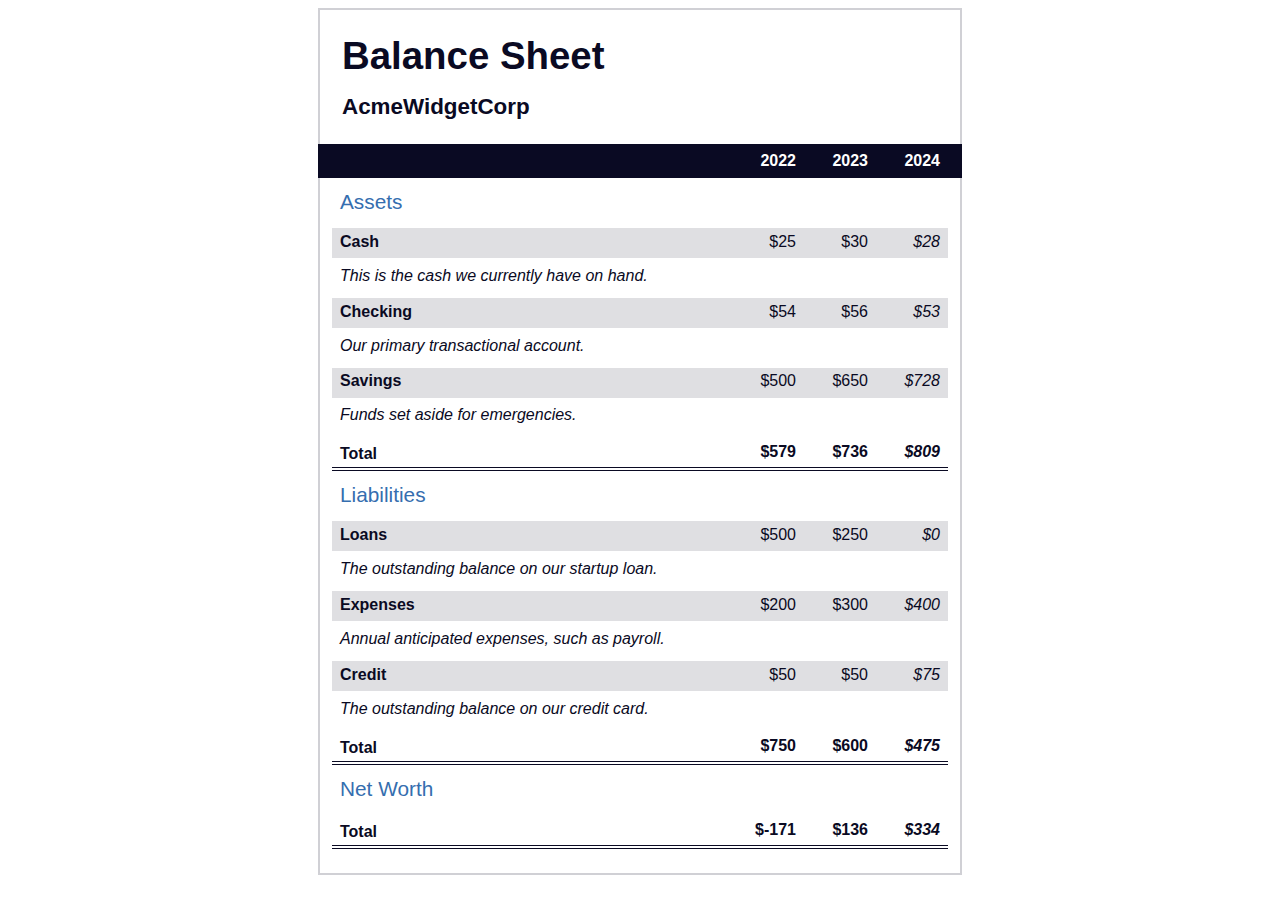
<file: balance-sheet/index.html>
<!DOCTYPE html>
<html lang="en">
  <head>
    <meta charset="UTF-8">
    <meta name="viewport" content="width=device-width, initial-scale=1.0">
    <title>Balance Sheet</title>
    <link rel="stylesheet" href="./styles.css">
  </head>
  <body>
    <main>
      <section>
        <h1>
          <span class="flex">
            <span>AcmeWidgetCorp</span>
            <span>Balance Sheet</span>
          </span>
        </h1>
        <div id="years" aria-hidden="true">
          <span class="year">2022</span>
          <span class="year">2023</span>
          <span class="year">2024</span>
        </div>
        <div class="table-wrap">
          <table>
            <caption>Assets</caption>
            <thead>
              <tr>
                <td></td>
                <th><span class="sr-only year">2022</span></th>
                <th><span class="sr-only year">2023</span></th>
                <th class="current"><span class="sr-only year">2024</span></th>
              </tr>
            </thead>
            <tbody>
              <tr class="data">
                <th>Cash <span class="description">This is the cash we currently have on hand.</span></th>
                <td>$25</td>
                <td>$30</td>
                <td class="current">$28</td>
              </tr>
              <tr class="data">
                <th>Checking <span class="description">Our primary transactional account.</span></th>
                <td>$54</td>
                <td>$56</td>
                <td class="current">$53</td>
              </tr>
              <tr class="data">
                <th>Savings <span class="description">Funds set aside for emergencies.</span></th>
                <td>$500</td>
                <td>$650</td>
                <td class="current">$728</td>
              </tr>
              <tr class="total">
                <th>Total <span class="sr-only">Assets</span></th>
                <td>$579</td>
                <td>$736</td>
                <td class="current">$809</td>
              </tr>
            </tbody>
          </table>
          <table>
            <caption>Liabilities</caption>
            <thead>
              <tr>
              <td></td>
              <th><span class="sr-only">2022</span></th>
              <th><span class="sr-only">2023</span></th>
              <th><span class="sr-only">2024</span></th>
              </tr>
            </thead>
            <tbody>
              <tr class="data">
                <th>Loans <span class="description">The outstanding balance on our startup loan.</span></th>
                <td>$500</td>
                <td>$250</td>
                <td class="current">$0</td>
              </tr>
              <tr class="data">
                <th>Expenses <span class="description">Annual anticipated expenses, such as payroll.</span></th>
                <td>$200</td>
                <td>$300</td>
                <td class="current">$400</td>
              </tr>
              <tr class="data">
                <th>Credit <span class="description">The outstanding balance on our credit card.</span></th>
                <td>$50</td>
                <td>$50</td>
                <td class="current">$75</td>
              </tr>
              <tr class="total">
                <th>Total <span class="sr-only">Liabilities</span></th>
                <td>$750</td>
                <td>$600</td>
                <td class="current">$475</td>
              </tr>
            </tbody>
          </table>
          <table>
            <caption>Net Worth</caption>
            <thead>
              <tr>
              <td></td>
              <th><span class="sr-only">2022</span></th>
              <th><span class="sr-only">2023</span></th>
              <th><span class="sr-only">2024</span></th>
              </tr>
            </thead>
            <tbody>
              <tr class="total">
                <th>Total <span class="sr-only">Net Worth</span></th>
                <td>$-171</td>
                <td>$136</td>
                <td class="current">$334</td>
              </tr>
            </tbody>
          </table>
        </div>
      </section>
    </main>
  </body>
</html>
</file>
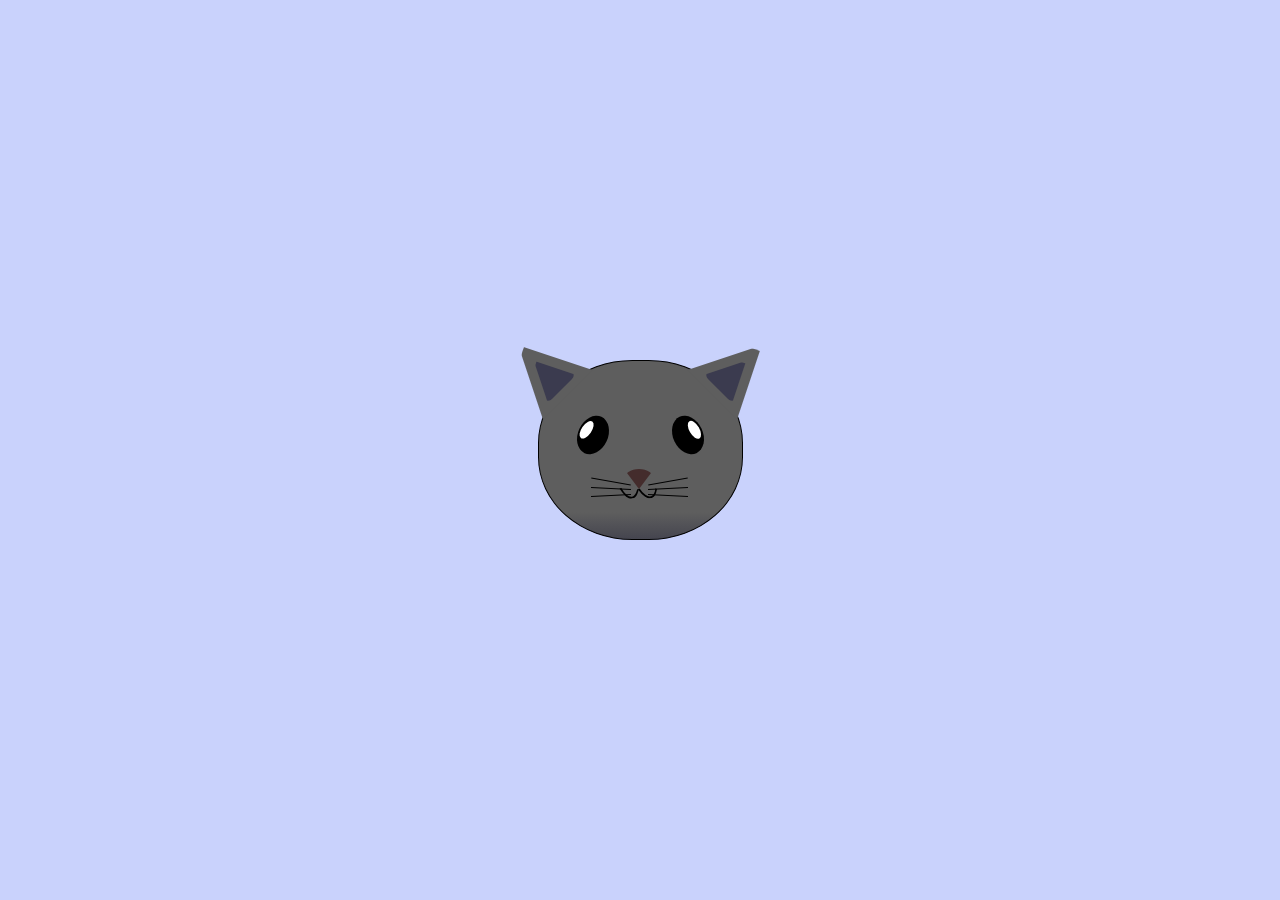
<file: css-cat/index.html>
<!DOCTYPE html>
<html lang="en">
<head>
    <meta charset="UTF-8">
    <title>fCC Cat Painting</title>
    <link rel="stylesheet" href="./styles.css">
</head>
<body>
    <main>
      <div class="cat-head">
        <div class="cat-ears">
          <div class="cat-left-ear">
            <div class="cat-left-inner-ear"></div>
          </div>
          <div class="cat-right-ear">
            <div class="cat-right-inner-ear"></div>
          </div>
        </div>

        <div class="cat-eyes">
          <div class="cat-left-eye">
            <div class="cat-left-inner-eye"></div>
          </div>
          <div class="cat-right-eye">
            <div class="cat-right-inner-eye"></div>
          </div>
        </div>
        
        <div class="cat-nose"></div>

        <div class="cat-mouth">
          <div class="cat-mouth-line-left"></div>
          <div class="cat-mouth-line-right"></div>
        </div>

        <div class="cat-whiskers">
          <div class="cat-whiskers-left">
            <div class="cat-whisker-left-top"></div>
            <div class="cat-whisker-left-middle"></div>
            <div class="cat-whisker-left-bottom"></div>
          </div>
          <div class="cat-whiskers-right">
            <div class="cat-whisker-right-top"></div>
            <div class="cat-whisker-right-middle"></div>
            <div class="cat-whisker-right-bottom"></div>
          </div>
        </div>

      </div>
    </main>
</body>
</html>
</file>
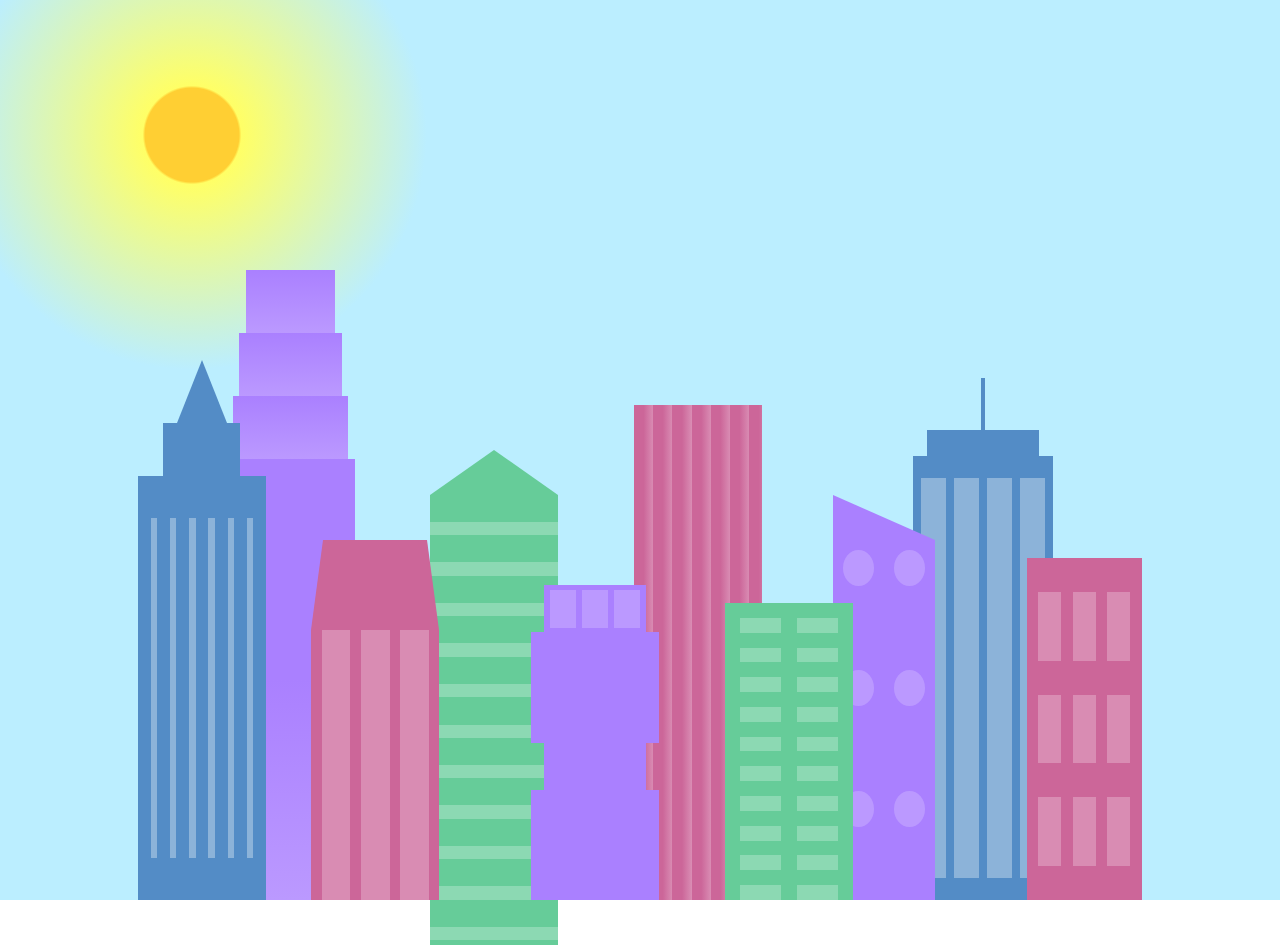
<file: css-skyline/index.html>
<!DOCTYPE html>
<html lang="en">    
  <head>
    <meta charset="UTF-8">
    <title>City Skyline</title>
    <link href="styles.css" rel="stylesheet" />   
  </head>

  <body>
    <div class="background-buildings sky">
      <div></div>
      <div></div>
      <div class="bb1 building-wrap">
        <div class="bb1a bb1-window"></div>
        <div class="bb1b bb1-window"></div>
        <div class="bb1c bb1-window"></div>
        <div class="bb1d"></div>
      </div>
      <div class="bb2">
        <div class="bb2a"></div>
        <div class="bb2b"></div>
      </div>
      <div class="bb3"></div>
      <div></div>
      <div class="bb4 building-wrap">
        <div class="bb4a"></div>
        <div class="bb4b"></div>
        <div class="bb4c window-wrap">
          <div class="bb4-window"></div>
          <div class="bb4-window"></div>
          <div class="bb4-window"></div>
          <div class="bb4-window"></div>
        </div>
      </div>
      <div></div>
      <div></div>
    </div>

    <div class="foreground-buildings">
      <div></div>
      <div></div>
      <div class="fb1 building-wrap">
        <div class="fb1a"></div>
        <div class="fb1b"></div>
        <div class="fb1c"></div>
      </div>
      <div class="fb2">
        <div class="fb2a"></div>
        <div class="fb2b window-wrap">
          <div class="fb2-window"></div>
          <div class="fb2-window"></div>
          <div class="fb2-window"></div>
        </div>
      </div>
      <div></div>
      <div class="fb3 building-wrap">
        <div class="fb3a window-wrap">
          <div class="fb3-window"></div>
          <div class="fb3-window"></div>
          <div class="fb3-window"></div>
        </div>
        <div class="fb3b"></div>
        <div class="fb3a"></div>
        <div class="fb3b"></div>
      </div>
      <div class="fb4">
        <div class="fb4a"></div>
        <div class="fb4b">
          <div class="fb4-window"></div>
          <div class="fb4-window"></div>
          <div class="fb4-window"></div>
          <div class="fb4-window"></div>
          <div class="fb4-window"></div>
          <div class="fb4-window"></div>
        </div>
      </div>
      <div class="fb5"></div>
      <div class="fb6"></div>
      <div></div>
      <div></div>
    </div>
  </body>
</html>
</file>
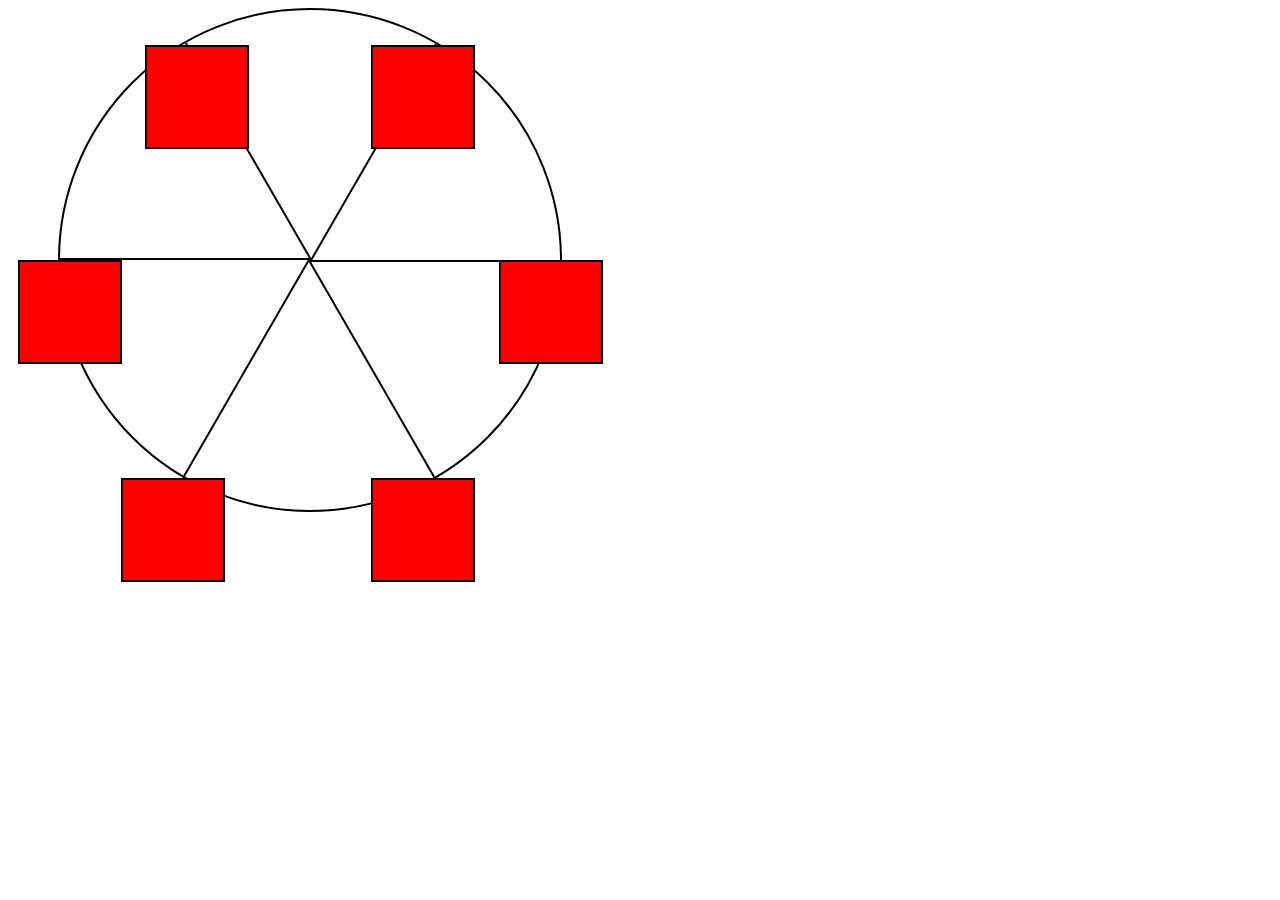
<file: css_ferris_wheel/index.html>
<!DOCTYPE html>
<html lang="en">
  <head>
    <meta charset="UTF-8">
    <title>Ferris Wheel</title>
    <link rel="stylesheet" href="./styles.css">
  </head>
  <body>
    <div class="wheel">
      <span class="line"></span>
      <span class="line"></span>
      <span class="line"></span>
      <span class="line"></span>
      <span class="line"></span>
      <span class="line"></span>

      <div class="cabin"></div>
      <div class="cabin"></div>
      <div class="cabin"></div>
      <div class="cabin"></div>
      <div class="cabin"></div>
      <div class="cabin"></div>
    </div>
  </body>
</html>
</file>
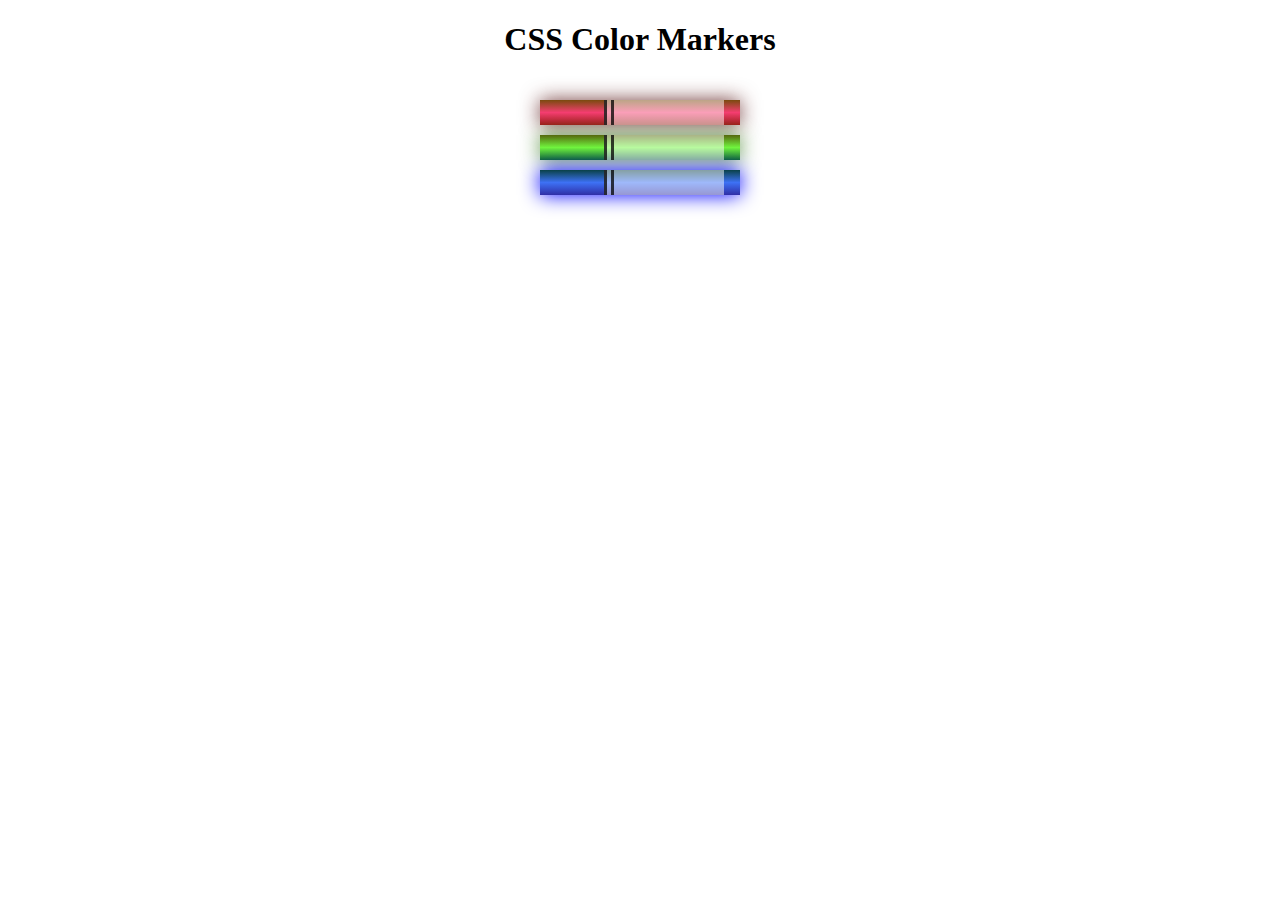
<file: css_markers/index.html>
<!DOCTYPE html>
<html lang="en">
  <head>
    <meta charset="utf-8">
    <meta name="viewport" content="width=device-width, initial-scale=1.0">
    <title>Colored Markers</title>
    <link rel="stylesheet" href="styles.css">
  </head>
  <body>
    <h1>CSS Color Markers</h1>
    <div class="container">
      <div class="marker red">
        <div class="cap"></div>
        <div class="sleeve"></div>
      </div>
      <div class="marker green">
        <div class="cap"></div>
        <div class="sleeve"></div>
      </div>
      <div class="marker blue">
        <div class="cap"></div>
        <div class="sleeve"></div>
      </div>
    </div>
  </body>
</html>
</file>
<file: balance-sheet/styles.css>
span[class~="sr-only"] {
  border: 0 !important;
  clip: rect(1px, 1px, 1px, 1px) !important;
  clip-path: inset(50%) !important;
  height: 1px !important;
  width: 1px !important;
  position: absolute !important;
  overflow: hidden !important;
  white-space: nowrap !important;
  padding: 0 !important;
  margin: -1px !important;
}

html {
  box-sizing: border-box;
}

body {
  font-family: sans-serif;
  color: #0a0a23;
}

h1 {
  max-width: 37.25rem;
  margin: 0 auto;
  padding: 1.5rem 1.25rem;
}

h1 .flex {
  display: flex;
  flex-direction: column-reverse;
  gap: 1rem;
}

h1 .flex span:first-of-type {
  font-size: 0.7em;
}

h1 .flex span:last-of-type {
  font-size: 1.2em;
}

section {
  max-width: 40rem;
  margin: 0 auto;
  border: 2px solid #d0d0d5;
}

#years {
  display: flex;
  justify-content: flex-end;
  position: sticky;
  z-index: 999;
  top: 0;
  background: #0a0a23;
  color: #fff;
  padding: 0.5rem calc(1.25rem + 2px) 0.5rem 0;
  margin: 0 -2px;
}

#years span[class] {
  font-weight: bold;
  width: 4.5rem;
  text-align: right;
}

.table-wrap {
  padding: 0 0.75rem 1.5rem 0.75rem;
}

table {
  border-collapse: collapse;
  border: 0;
  width: 100%;
  position: relative;
  margin-top: 3rem;
}

table caption {
  color: #356eaf;
  font-size: 1.3em;
  font-weight: normal;
  position: absolute;
  top: -2.25rem;
  left: 0.5rem;
}

tbody td {
  width: 100vw;
  min-width: 4rem;
  max-width: 4rem;
}

tbody th {
  width: calc(100% - 12rem);
}

tr[class="total"] {
  border-bottom: 4px double #0a0a23;
  font-weight: bold;
}

tr[class="total"] th {
  text-align: left;
  padding: 0.5rem 0 0.25rem 0.5rem;
}

tr.total td {
  text-align: right;
  padding: 0 0.25rem;
}

tr.total td:nth-of-type(3) {
  padding-right: 0.5rem;
}

tr.total:hover {
  background-color: #99c9ff;
}

td.current {
  font-style: italic;
}

tr.data {
  background-image: linear-gradient(to bottom, #dfdfe2 1.845rem, white 1.845rem);
}

tr.data th {
  text-align: left;
  padding-top: 0.3rem;
  padding-left: 0.5rem;
}

tr.data th .description {
  display: block;
  font-weight: normal;
  font-style: italic;
  padding: 1rem 0 0.75rem;
  margin-right: -13.5rem;
}

tr.data td {
  vertical-align: top;
  padding: 0.3rem 0.25rem 0;
  text-align: right;
}

tr.data td:last-of-type {
  padding-right: 0.5rem;
}
</file>
<file: css-cat/styles.css>
* {
  box-sizing: border-box;
}

body {
  background-color: #c9d2fc;
}

.cat-head {
  position: absolute;
  right: 0;
  left: 0;
  top: 0;
  bottom: 0;
  margin: auto;
  background: linear-gradient(#5e5e5e 85%, #45454f 100%);
  width: 205px;
  height: 180px;
  border: 1px solid #000;
  border-radius: 46%;
}

.cat-left-ear {
  position: absolute;
  top: -26px;
  left: -31px;
  z-index: 1;
  border-top-left-radius: 90px;
  border-top-right-radius: 10px;
  transform: rotate(-45deg);
  border-left: 35px solid transparent;
  border-right: 35px solid transparent;
  border-bottom: 70px solid #5e5e5e;
}

.cat-right-ear {
  position: absolute;
  top: -26px;
  left: 163px;
  z-index: 1;
  transform: rotate(45deg);
  border-top-left-radius: 90px;
  border-top-right-radius: 10px;
  border-left: 35px solid transparent;
  border-right: 35px solid transparent;
  border-bottom: 70px solid #5e5e5e;
}

.cat-left-inner-ear {
  position: absolute;
  top: 22px;
  left: -20px;
  border-top-left-radius: 90px;
  border-top-right-radius: 10px;
  border-bottom-right-radius: 40%;
  border-bottom-left-radius: 40%;
  border-left: 20px solid transparent;
  border-right: 20px solid transparent;
  border-bottom: 40px solid #3b3b4f;
}

.cat-right-inner-ear {
  position: absolute;
  top: 22px;
  left: -20px;
  border-top-left-radius: 90px;
  border-top-right-radius: 10px;
  border-bottom-right-radius: 40%;
  border-bottom-left-radius: 40%;
  border-left: 20px solid transparent;
  border-right: 20px solid transparent;
  border-bottom: 40px solid #3b3b4f;
}

.cat-left-eye {
  position: absolute;
  top: 54px;
  left: 39px;
  border-radius: 60%;
  transform: rotate(25deg);
  width: 30px;
  height: 40px;
  background-color: #000;
}

.cat-right-eye {
  position: absolute;
  top: 54px;
  left: 134px;
  border-radius: 60%;
  transform: rotate(-25deg);
  width: 30px;
  height: 40px;
  background-color: #000;
}

.cat-left-inner-eye {
  position: absolute;
  top: 8px;
  left: 2px;
  width: 10px;
  height: 20px;
  transform: rotate(10deg);
  background-color: #fff;
  border-radius: 60%;
}

.cat-right-inner-eye {
  position: absolute;
  top: 8px;
  left: 18px;
  transform: rotate(-5deg);
  width: 10px;
  height: 20px;
  background-color: #fff;
  border-radius: 60%;
}

.cat-nose {
  position: absolute;
  top: 108px;
  left: 85px;
  border-top-left-radius: 50%;
  border-bottom-right-radius: 50%;
  border-bottom-left-radius: 50%;
  transform: rotate(180deg);
  border-left: 15px solid transparent;
  border-right: 15px solid transparent;
  border-bottom: 20px solid #442c2c;
}

.cat-mouth div {
  width: 30px;
  height: 50px;
  border: 2px solid #000;
  border-radius: 190%/190px 150px 0 0;
  border-color: black transparent transparent transparent;
}

.cat-mouth-line-left {
  position: absolute;
  top: 88px;
  left: 74px;
  transform: rotate(170deg);
}

.cat-mouth-line-right {
  position: absolute;
  top: 88px;
  left: 91px;
  transform: rotate(165deg);
}

.cat-whiskers-left div {
  width: 40px;
  height: 1px;
  background-color: #000;
}

.cat-whiskers-right div {
  width: 40px;
  height: 1px;
  background-color: #000;
}

.cat-whisker-left-top {
  position: absolute;
  top: 120px;
  left: 52px;
  transform: rotate(10deg);
}

.cat-whisker-left-middle {
  position: absolute;
  top: 127px;
  left: 52px;
  transform: rotate(3deg);
}

.cat-whisker-left-bottom {
  position: absolute;
  top: 134px;
  left: 52px;
  transform: rotate(-3deg);
}

.cat-whisker-right-top {
  position: absolute;
  top: 120px;
  left: 109px;
  transform: rotate(-10deg);
}

.cat-whisker-right-middle {
  position: absolute;
  top: 127px;
  left: 109px;
  transform: rotate(-3deg);
}

.cat-whisker-right-bottom {
  position: absolute;
  top: 134px;
  left: 109px;
transform: rotate(3deg);  
}
</file>
<file: css-skyline/styles.css>
:root {
  --building-color1: #aa80ff;
  --building-color2: #66cc99;
  --building-color3: #cc6699;
  --building-color4: #538cc6;
  --window-color1: #bb99ff;
  --window-color2: #8cd9b3;
  --window-color3: #d98cb3;
  --window-color4: #8cb3d9;
}

* {
  box-sizing: border-box;
}

body {
  height: 100vh;
  margin: 0;
  overflow: hidden;
}

.background-buildings, .foreground-buildings {
  width: 100%;
  height: 100%;
  display: flex;
  align-items: flex-end;
  justify-content: space-evenly;
  position: absolute;
  top: 0;
}

.building-wrap {
  display: flex;
  flex-direction: column;
  align-items: center;
}

.window-wrap {
  display: flex;
  align-items: center;
  justify-content: space-evenly;
}

.sky {
  background: radial-gradient(
      closest-corner circle at 15% 15%,
      #ffcf33,
      #ffcf33 20%,
      #ffff66 21%,
      #bbeeff 100%
    );
}

/* BACKGROUND BUILDINGS - "bb" stands for "background building" */
.bb1 {
  width: 10%;
  height: 70%;
}

.bb1a {
  width: 70%;
}
  
.bb1b {
  width: 80%;
}
  
.bb1c {
  width: 90%;
}

.bb1d {
  width: 100%;
  height: 70%;
  background: linear-gradient(
      var(--building-color1) 50%,
      var(--window-color1)
    );
}

.bb1-window {
  height: 10%;
  background: linear-gradient(
      var(--building-color1),
      var(--window-color1)
    );
}

.bb2 {
  width: 10%;
  height: 50%;
}

.bb2a {
  border-bottom: 5vh solid var(--building-color2);
  border-left: 5vw solid transparent;
  border-right: 5vw solid transparent;
}

.bb2b {
  width: 100%;
  height: 100%;
  background: repeating-linear-gradient(
      var(--building-color2),
      var(--building-color2) 6%,
      var(--window-color2) 6%,
      var(--window-color2) 9%
    );
}

.bb3 {
  width: 10%;
  height: 55%;
  background: repeating-linear-gradient(
      90deg,
      var(--building-color3),
      var(--building-color3),
      var(--window-color3) 15%
    );
}

.bb4 {
  width: 11%;
  height: 58%;
}

.bb4a {
  width: 3%;
  height: 10%;
  background-color: var(--building-color4);
}

.bb4b {
  width: 80%;
  height: 5%;
  background-color: var(--building-color4);
}
  
.bb4c {
  width: 100%;
  height: 85%;
  background-color: var(--building-color4);
}

.bb4-window {
  width: 18%;
  height: 90%;
  background-color: var(--window-color4);
}

/* FOREGROUND BUILDINGS - "fb" stands for "foreground building" */
.fb1 {
  width: 10%;
  height: 60%;
}

.fb1a {
  border-bottom: 7vh solid var(--building-color4);
  border-left: 2vw solid transparent;
  border-right: 2vw solid transparent;
}

.fb1b {
  width: 60%;
  height: 10%;
  background-color: var(--building-color4);
}
  
.fb1c {
  width: 100%;
  height: 80%;
  background: repeating-linear-gradient(
      90deg,
      var(--building-color4),
      var(--building-color4) 10%,
      transparent 10%,
      transparent 15%
    ),
    repeating-linear-gradient(
      var(--building-color4),
      var(--building-color4) 10%,
      var(--window-color4) 10%,
      var(--window-color4) 90%
    );
}

.fb2 {
  width: 10%;
  height: 40%;
}

.fb2a {
  width: 100%;
  border-bottom: 10vh solid var(--building-color3);
  border-left: 1vw solid transparent;
  border-right: 1vw solid transparent;
}

.fb2b {
  width: 100%;
  height: 75%;
  background-color: var(--building-color3);
}

.fb2-window {
  width: 22%;
  height: 100%;
  background-color: var(--window-color3);
}

.fb3 {
  width: 10%;
  height: 35%;
}
  
.fb3a {
  width: 80%;
  height: 15%;
  background-color: var(--building-color1);
}
  
.fb3b {
  width: 100%;
  height: 35%;
  background-color: var(--building-color1);
}

.fb3-window {
  width: 25%;
  height: 80%;
  background-color: var(--window-color1);
}

.fb4 {
  width: 8%;
  height: 45%;
  position: relative;
  left: 10%;
}

.fb4a {
  border-top: 5vh solid transparent;
  border-left: 8vw solid var(--building-color1);
}

.fb4b {
  width: 100%;
  height: 89%;
  background-color: var(--building-color1);
  display: flex;
  flex-wrap: wrap;
}

.fb4-window {
  width: 30%;
  height: 10%;
  border-radius: 50%;
  background-color: var(--window-color1);
  margin: 10%;
}

.fb5 {
  width: 10%;
  height: 33%;
  position: relative;
  right: 10%;
  background: repeating-linear-gradient(
      var(--building-color2),
      var(--building-color2) 5%,
      transparent 5%,
      transparent 10%
    ),
    repeating-linear-gradient(
      90deg,
      var(--building-color2),
      var(--building-color2) 12%,
      var(--window-color2) 12%,
      var(--window-color2) 44%
    );
}

.fb6 {
  width: 9%;
  height: 38%;
  background: repeating-linear-gradient(
      90deg,
      var(--building-color3),
      var(--building-color3) 10%,
      transparent 10%,
      transparent 30%
    ),
    repeating-linear-gradient(
      var(--building-color3),
      var(--building-color3) 10%,
      var(--window-color3) 10%,
      var(--window-color3) 30%
    );
}

@media (max-width: 1000px) {
  :root {
    --building-color1: #000;
    --building-color2: #000;
    --building-color3: #000;
    --building-color4: #000;
    --window-color1: #777;    
    --window-color2: #777;
    --window-color3: #777;
    --window-color4: #777;    
  }
  .sky {
    background: radial-gradient(
        closest-corner circle at 15% 15%,
        #ccc,
        #ccc 20%,
        #445 21%,
        #223 100%
      );
  }
}
</file>
<file: css_ferris_wheel/styles.css>
.wheel {
  border: 2px solid black;
  border-radius: 50%;
  margin-left: 50px;
  position: absolute;
  height: 55vw;
  width: 55vw;
  max-width: 500px;
  max-height: 500px;
  animation-name: wheel;
  animation-duration: 10s;
  animation-iteration-count: infinite;
  animation-timing-function: linear;
}

.line {
  background-color: black;
  width: 50%;
  height: 2px;
  position: absolute;
  top: 50%;
  left: 50%;
  transform-origin: 0% 0%;
}

.line:nth-of-type(2) {
  transform: rotate(60deg);
}
.line:nth-of-type(3) {
  transform: rotate(120deg);
}
.line:nth-of-type(4) {
  transform: rotate(180deg);
}
.line:nth-of-type(5) {
  transform: rotate(240deg);
}
.line:nth-of-type(6) {
  transform: rotate(300deg);
}

.cabin {
  background-color: red;
  width: 20%;
  height: 20%;
  position: absolute;
  border: 2px solid;
  transform-origin: 50% 0%;
  animation: cabins 10s linear infinite;
}

.cabin:nth-of-type(1) {
  right: -8.5%;
  top: 50%;
}
.cabin:nth-of-type(2) {
  right: 17%;
  top: 93.5%;
}
.cabin:nth-of-type(3) {
  right: 67%;
  top: 93.5%;
}
.cabin:nth-of-type(4) {
  left: -8.5%;
  top: 50%;
}
.cabin:nth-of-type(5) {
  left: 17%;
  top: 7%;
}
.cabin:nth-of-type(6) {
  right: 17%;
  top: 7%;
}

@keyframes wheel {
   0% {
     transform: rotate(0deg);
   }
   100% {
     transform: rotate(360deg);
   }
}

@keyframes cabins {
  0% {
    transform: rotate(0deg);
  }
  25% {
    background-color: yellow;
  }
  50% {
    background-color: purple;
  }
  75% {
    background-color: yellow;
  }
  100% {
    transform: rotate(-360deg);
  }
}
</file>
<file: css_markers/styles.css>
h1 {
  text-align: center;
}

.container {
  background-color: rgb(255, 255, 255);
  padding: 10px 0;
}

.marker {
  width: 200px;
  height: 25px;
  margin: 10px auto;
}

.cap {
  width: 60px;
  height: 25px;
}

.sleeve {
  width: 110px;
  height: 25px;
  background-color: rgba(255, 255, 255, 0.5);
  border-left: 10px double rgba(0, 0, 0, 0.75);
}

.cap, .sleeve {
  display: inline-block;
}

.red {
  background: linear-gradient(rgb(122, 74, 14), rgb(245, 62, 113), rgb(162, 27, 27));
  box-shadow: 0 0 20px 0 rgba(83, 14, 14, 0.8);
}

.green {
  background: linear-gradient(#55680D, #71F53E, #116C31);
  box-shadow: 0 0 20px 0 #3B7E20CC;
}

.blue {
  background: linear-gradient(hsl(186, 76%, 16%), hsl(223, 90%, 60%), hsl(240, 56%, 42%));
  box-shadow: 0 0 20px 0 blue;
}
</file>
